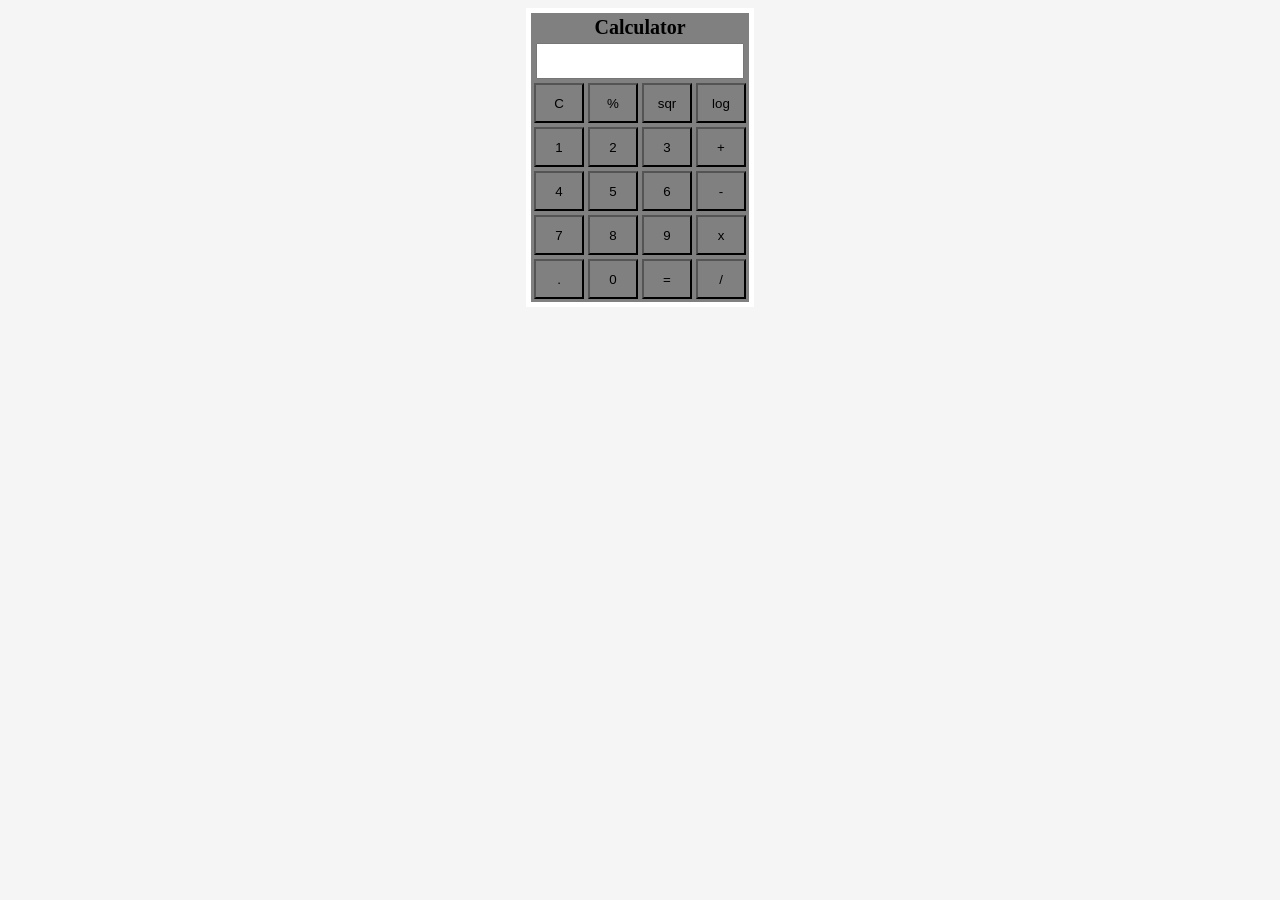
<file: assi7/index.html>
<!DOCTYPE html>
<html lang="en">
<head>
    <meta charset="UTF-8">
    <meta name="viewport" content="width=device-width, initial-scale=1.0">
    <title>Document</title>
    <link rel="stylesheet" href="style.css">
</head>
<body>
    <form name="cform">
        <table align="center">
        <tr>
        <td colspan="4">Calculator</td>
        </tr>
        
        <tr>
        <td colspan="4"><input id="inpval" type="text" name="display" style:"text-align=right " class="inp"></td>
        </tr>
        
        
        <tr>
        <td><input class="stngc" type="button" name="btnc" value="C" onclick="cform.display.value +='' "></td> 
        
        <td><input class="stng"  type="button" name="btn%" value="%" onclick="cform.display.value +='%' "></td>
        <td><input class="stng"  type="button" name="btn3sqr" value="sqr" onclick="getnum() "></td>
        <td><input class="stng"  type="button" name="btnlog" value="log" onclick="cform.display.value +='log' "></td>
        </tr>
        
        <tr>
        <td><input class="stng" type="button" name="btn1" value="1" onclick="cform.display.value +='1' "></td>
        <td><input class="stng"  type="button" name="btn2" value="2" onclick="cform.display.value +='2' "></td>
        <td><input class="stng"  type="button" name="btn3" value="3" onclick="cform.display.value +='3' "></td>
        <td><input class="stng"  type="button" name="btnPlx" value="+" onclick="cform.display.value +='+' "></td>
        </tr>
        
        
        <tr>
        <td><input class="stng"  type="button" name="btn4" value="4" onclick="cform.display.value +='4' "></td>
        <td><input class="stng"  type="button" name="btn5" value="5" onclick="cform.display.value +='5' "></td>
        <td><input class="stng"  type="button" name="btn6" value="6" onclick="cform.display.value +='6' "></td>
        <td><input class="stng"  type="button" name="btnSub" value="-" onclick="cform.display.value +='-' "></td>
        </tr>
        
        
        <tr>
        <td><input class="stng"  type="button" name="btn7" value="7" onclick="cform.display.value +='7' "></td>
        <td><input class="stng"  type="button" name="btn8" value="8" onclick="cform.display.value +='8' "></td>
        <td><input class="stng"  type="button" name="btn9" value="9" onclick="cform.display.value +='9' "></td>
        <td><input class="stng"  type="button" name="btnMul" value="x" onclick="cform.display.value +='*' "></td>
        </tr>
        
        
        <tr>
        <td><input class="stng"  type="button" name="btndot" value="." onclick="cform.display.value ='.' "></td>
        <td><input class="stng"  type="button" name="btn0" value="0" onclick="cform.display.value +='0' "></td>
        <td><input class="stng"  type="button" name="btnEqual" value="=" onclick="cform.display.value = eval(cform.display.value)"></td>
        <td><input class="stng"  type="button" name="btnDiv" value="/" onclick="cform.display.value +='/' "></td>
        </tr>
        </table>
        </form>
        
</body>
<script src="app.js"></script>
</html>
</file>
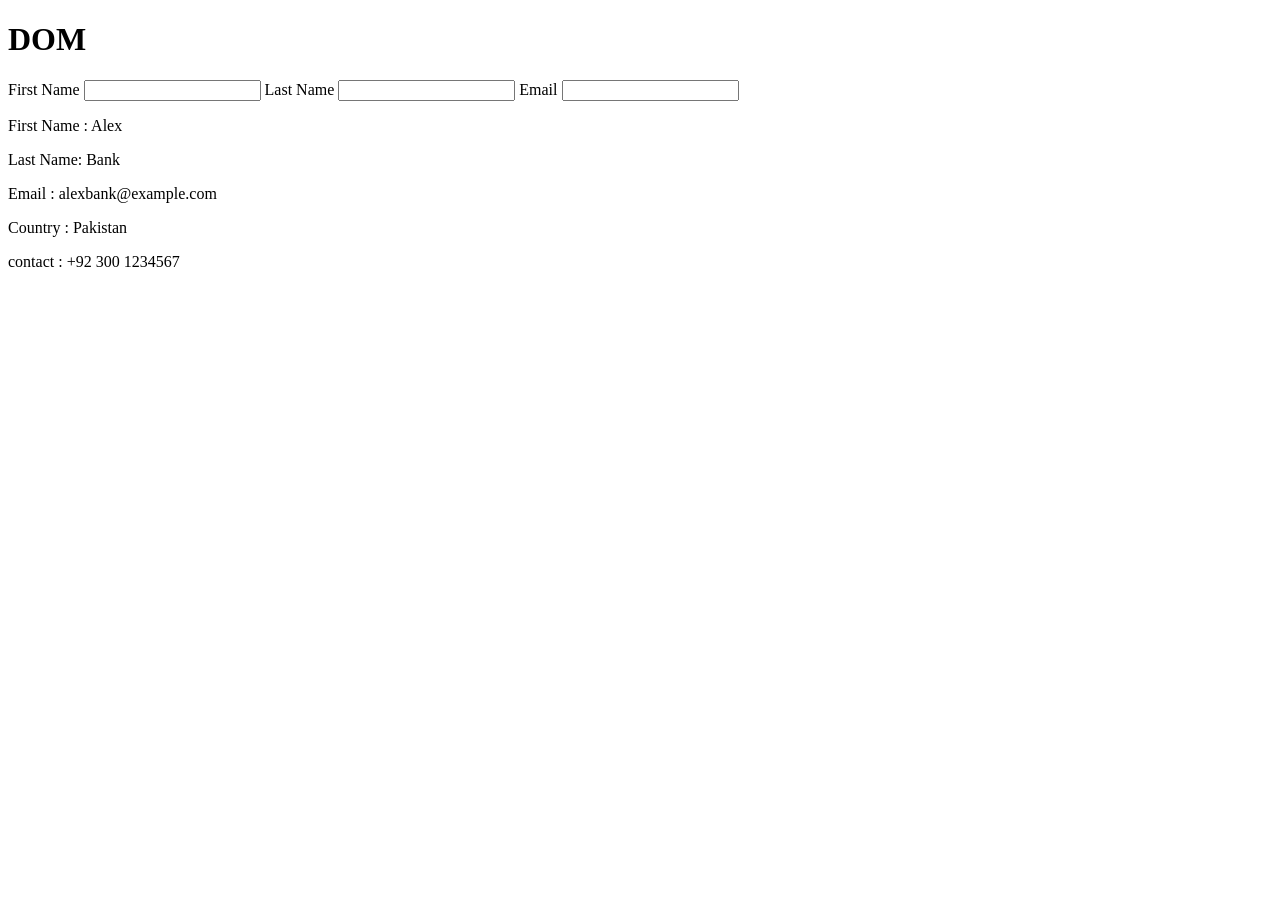
<file: Assigment9/index.html>
<!DOCTYPE html>
<html lang="en">

<head>
    <meta charset="UTF-8">
    <meta name="viewport" content="width=device-width, initial-scale=1.0">
    <title>Document</title>
    <link rel="stylesheet" href="style.css">

</head>

<body>


    <div> <h1> DOM </h1> <div id="form-content" class=”content”> <label for=”first-name”>First Name</label> <input type=”text” id="first-name" /> <label for=”last-name”>Last Name</label> <input type=”text” id="last-name"/> <label for=”email”>Email</label> <input type=”text” id="email" /> </div> <div id="main-content" class=”content”> <p class="render"> First Name : Alex</p> <p class="render"id="last-name">Last Name: Bank</p> <p class="render"> Email : alexbank@example.com</p> <p class="render"> Country : Pakistan </p> <p class="render"> contact : +92 300 1234567</p> </div> </div> 

   

    <!-- chapter49to52 -->
    <!-- task 1 -->

    <!-- <div>
        Name<input type="text" id='name'><br><br>
        Password<input type="text" id='password'><br>
        <button  onclick="signup()">Signup</button>
    </div> -->

    <!-- task2 -->

    <!-- <p id="text" >Lorem ipsum dolor sit, amet consectetur adipisicing elit. Recusandae, vitae exercitationem nam, suscipit nemo, iusto laborum nihil veniam quam minus ducimus fugiat at dignissimos eos iste architecto eum illum provident!</p> -->

    <!-- <p id="para" >Lorem ipsum, dolor sit amet consectetur adipisicing elit. <a href="javascript:void(0)" onclick="readMore()"> read more</a></p> -->


    <!-- task3 -->


    <!-- <div>
        <table id="mytable"  >
            <tr>
                <th>
                    index no
                </th>
                <th>
                    Name
                </th>
                <th>
                    class
                </th>
            </tr>
            <tr  id="deleted">
                <td>
                    01
                </td>
                <td>
                    jolli
                </td>
                <td>
                    78
                </td>
        <td><button type="button" class="btn btn-dark" value="Delete Row" onclick="deleteNumber(this)">Delete</button></td>
        <td><button type="button" class="btn btn-dark" value="Edit Row" onclick="editvalue(this)">Edit</button></td>
            
            </tr>
            <tr  id="deleted"> 
                <td>
                    02
                </td>
                <td>
                    noshaba
                </td>
                <td>
                    79
                </td>
        <td><button type="button" class="btn btn-dark" value="Delete Row" onclick="deleteNumber(this)">Delete</button></td>
        <td><button type="button" class="btn btn-dark" value="Edit Row" onclick="editvalue(this)">Edit</button></td>
                
            </tr>
            <tr  id="deleted">
                <td>
                    03
                </td>
                <td>
                    shaheen
                </td>
                <td>
                    70
                </td>
        <td><button type="button" class="btn btn-dark" value="Delete Row" onclick="deleteNumber(this)">Delete</button></td>
        <td><button type="button" class="btn btn-dark" value="Edit Row" onclick="editvalue(this)">Edit</button></td>
                
            </tr>
            <tr  id="deleted">
                <td>
                    04
                </td>
                <td>
                    ali
                </td>
                <td>
                    67
                </td>
        <td><button type="button" class="btn btn-dark" value="Delete Row" onclick="deleteNumber(this)">Delete</button></td>
        <td><button type="button" class="btn btn-dark" value="Edit Row" onclick="editvalue(this)">Edit</button></td>
                
            </tr>
            <tr  id="deleted">
                <td>
                    05
                </td>
                <td>
                    Danish
                </td>
                <td>
                    89
                </td>
        <td><button type="button" class="btn btn-dark" value="Delete Row" onclick="deleteNumber(this)">Delete</button></td>
        <td><button type="button" class="btn btn-dark" value="Edit Row" onclick="editvalue(this)">Edit</button></td>

            </tr>
            <tr>
                <td>
                    06
                </td>
                <td>
                    Maryam
                </td>
                <td>
                    54
                </td>
        <td><button type="button" class="btn btn-dark" value="Delete Row" onclick="deleteNumber(this)">Delete</button></td>
        <td><button type="button" class="btn btn-dark" value="Edit Row" onclick="editvalue(this)">Edit</button></td>

            </tr>
            <tr  id="deleted">
                <td>
                    07
                </td>
                <td>
                    Amber
                </td>
                <td>
                    45
                </td>
        <td><button type="button" class="btn btn-dark" value="Delete Row" onclick="deleteNumber(this)">Delete</button></td>
        <td><button type="button" class="btn btn-dark" value="Edit Row" onclick="editvalue(this)">Edit</button></td>
                
            </tr>
            <tr  id="deleted">
                <td>
                    08
                </td>
                <td>
                    yazar
                </td>
                <td>
                    90
                </td>
        <td><button type="button" class="btn btn-dark" value="Delete Row" onclick="deleteNumber(this)">Delete</button></td>
        <td><button type="button" class="btn btn-dark" value="Edit Row" onclick="editvalue(this)">Edit</button></td>
                
            </tr>
            <tr  id="deleted">
                <td>
                    09
                </td>
                <td>
                    waqar
                </td>
                <td>
                    75
                </td>
        <td><button type="button" class="btn btn-dark" value="Delete Row" onclick="deleteNumber(this)">Delete</button></td>
        <td><button type="button" class="btn btn-dark" value="Edit Row" onclick="editvalue(this)">Edit</button></td>

            </tr>
            <tr  id="deleted">
                <td>
                    10
                </td>
                <td>
                    Mahnoor
                </td>
                <td>
                    90
                </td>
                
        
                <td><button type="button" class="btn btn-dark" value="Delete Row" onclick="deleteNumber(this)">Delete</button></td>
        <td><button type="button" class="btn btn-dark" value="Edit Row" onclick="editvalue(this)">Edit</button></td>

                
            </tr>
        </table>
    </div>  -->








    <!-- chapter 43to48 -->

    <!-- task 1 -->

    <!-- <a href="#" onclick="showBox()" id="box"> click here</a> -->


    <!-- task2 -->

    <!-- <img src="images/mb1.jpg" onclick="showImage()" alt="">
    <img src="images/mb2.jpg" onclick="showImage()" alt="">
    <img src="images/mb3.jpg" onclick="showImage()" alt="">
    <img src="images/mb4.png" onclick="showImage()" alt=""> -->



    <!-- task3 -->

    <!-- <div>
        <table id="mytable"  >
            <tr>
                <th>
                    index no
                </th>
                <th>
                    Name
                </th>
                <th>
                    class
                </th>
            </tr>
            <tr  id="deleted">
                <td>
                    01
                </td>
                <td>
                    jolli
                </td>
                <td>
                    78
                </td>
        <td><button type="button" class="btn btn-dark" value="Delete Row" onclick="deleteNumber(this)">Delete</button></td>
            
            </tr>
            <tr  id="deleted"> 
                <td>
                    02
                </td>
                <td>
                    noshaba
                </td>
                <td>
                    79
                </td>
        <td><button type="button" class="btn btn-dark" value="Delete Row" onclick="deleteNumber(this)">Delete</button></td>
                
            </tr>
            <tr  id="deleted">
                <td>
                    03
                </td>
                <td>
                    shaheen
                </td>
                <td>
                    70
                </td>
        <td><button type="button" class="btn btn-dark" value="Delete Row" onclick="deleteNumber(this)">Delete</button></td>
                
            </tr>
            <tr  id="deleted">
                <td>
                    04
                </td>
                <td>
                    ali
                </td>
                <td>
                    67
                </td>
        <td><button type="button" class="btn btn-dark" value="Delete Row" onclick="deleteNumber(this)">Delete</button></td>
                
            </tr>
            <tr  id="deleted">
                <td>
                    05
                </td>
                <td>
                    Danish
                </td>
                <td>
                    89
                </td>
        <td><button type="button" class="btn btn-dark" value="Delete Row" onclick="deleteNumber(this)">Delete</button></td>

            </tr>
            <tr>
                <td>
                    06
                </td>
                <td>
                    Maryam
                </td>
                <td>
                    54
                </td>
        <td><button type="button" class="btn btn-dark" value="Delete Row" onclick="deleteNumber(this)">Delete</button></td>

            </tr>
            <tr  id="deleted">
                <td>
                    07
                </td>
                <td>
                    Amber
                </td>
                <td>
                    45
                </td>
        <td><button type="button" class="btn btn-dark" value="Delete Row" onclick="deleteNumber(this)">Delete</button></td>
                
            </tr>
            <tr  id="deleted">
                <td>
                    08
                </td>
                <td>
                    yazar
                </td>
                <td>
                    90
                </td>
        <td><button type="button" class="btn btn-dark" value="Delete Row" onclick="deleteNumber(this)">Delete</button></td>

            </tr>
            <tr  id="deleted">
                <td>
                    09
                </td>
                <td>
                    waqar
                </td>
                <td>
                    75
                </td>
        <td><button type="button" class="btn btn-dark" value="Delete Row" onclick="deleteNumber(this)">Delete</button></td>

            </tr>
            <tr  id="deleted">
                <td>
                    10
                </td>
                <td>
                    Mahnoor
                </td>
                <td>
                    90
                </td>
                
        <td><button type="button" class="btn btn-dark" value="Delete Row" onclick="deleteNumber(this)">Delete</button></td>
                    
                
            </tr>
        </table>
    </div> -->

    <!-- task4 -->
    <!-- <img src="images/mb1.jpg" class='change' onmouseover="image1()" onmouseout="image2()" onclick="image1()" id="img1" alt=""> -->

    <!-- <div>
        <h1>
            Counter
        </h1>
        <h1 id="counting">0</h1><br><br>
        <button onclick="increasebtn()" >Increase counter</button>
        <button onclick="decreasebtn()">Decrease counter</button>
        


    </div> -->










































    <!-- chapter 53 to 57 -->
    <!-- task 1-->


    <script src="app.js"></script>

</body>

</html>
</file>
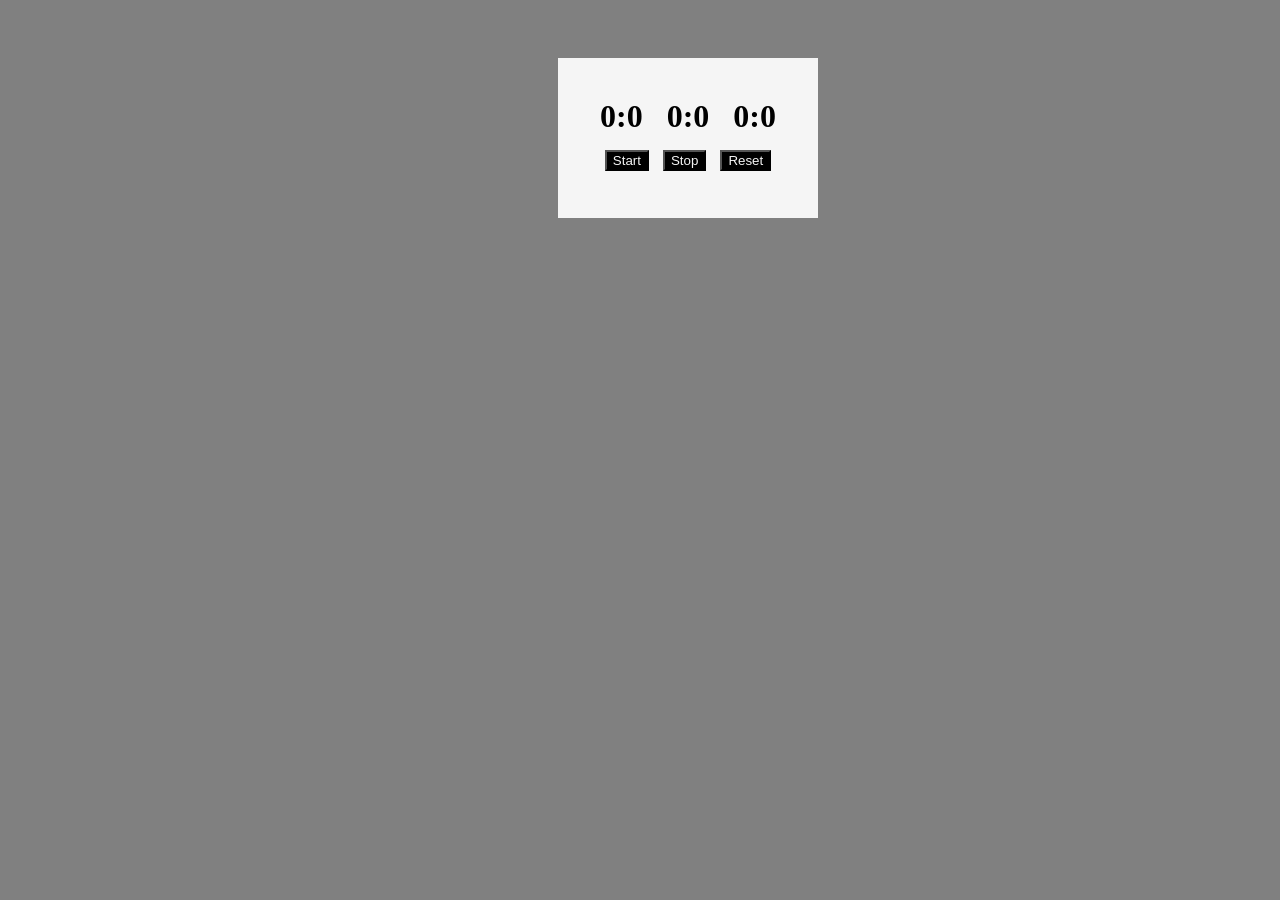
<file: stop watch/index.html>
<!DOCTYPE html>
<html lang="en">
<head>
    <meta charset="UTF-8">
    <meta name="viewport" content="width=device-width, initial-scale=1.0">
    <title>stop watch</title>
    <link rel="stylesheet" href="style.css">
</head>
<body>
    <div class="main">
         
        <h1 id="min">0:0</h1>
        <h1 id="sec">0:0</h1>
        <h1 id="msec">0:0</h1><br>
        <button id="start_btn" onclick="start() " >Start</button>
        <button id="stop_btn" onclick="stop()">Stop</button>
        <button id="reset_btn" onclick="reset()">Reset</button>
    </div>
</body>
<script src="app.js"></script>
</html>
</file>
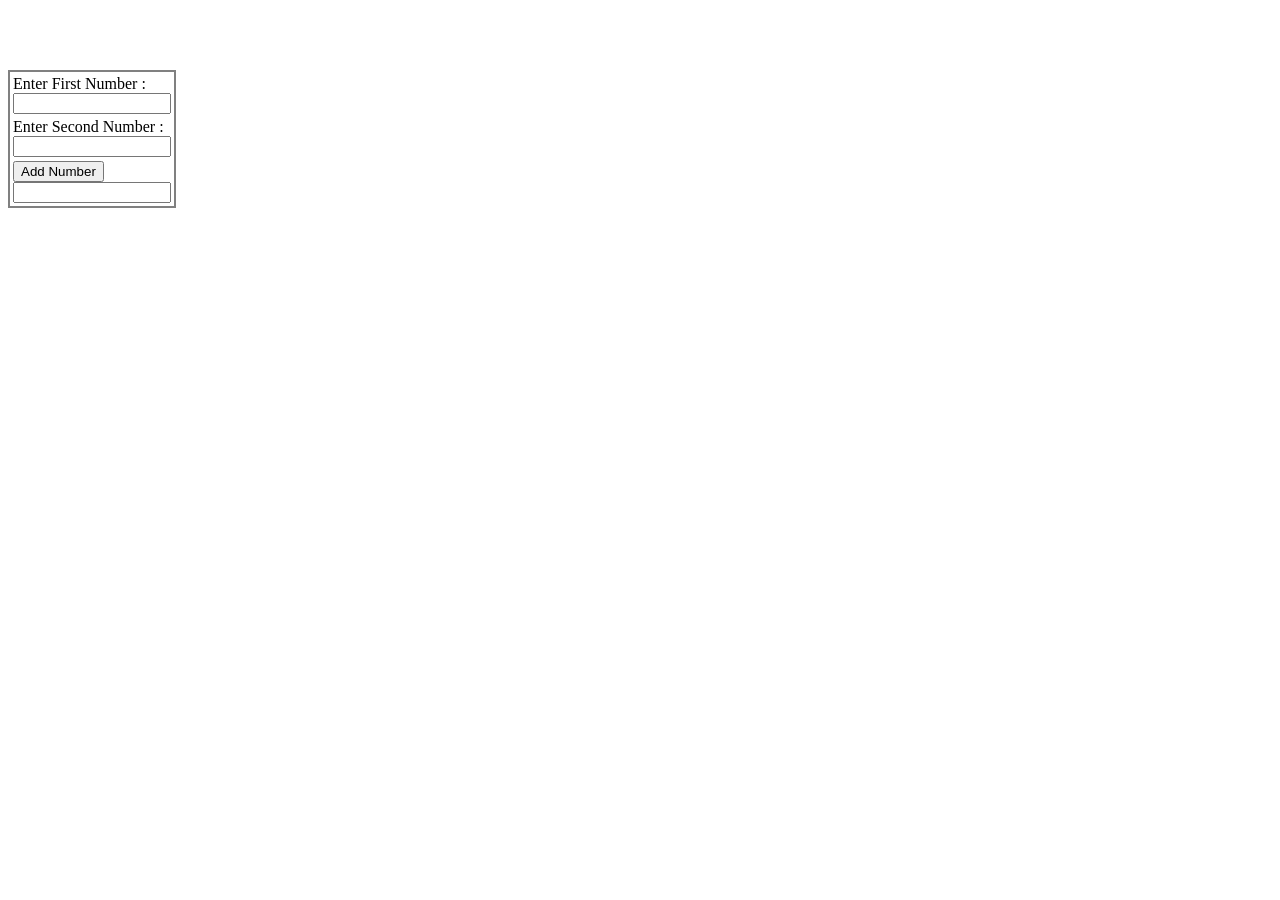
<file: Assignment file/chapter 35-38/index.html>
<!DOCTYPE html>
<html lang="en">
<head>
    <meta charset="UTF-8">
    <meta name="viewport" content="width=device-width, initial-scale=1.0">
    <title>Chapter 35-38</title>
    <style>
        h1{
            font-size: 20px;
            border: 1px solid rgb(219, 219, 247);
            margin: 20px;
            padding: 30px;
            border-width: 5px;
            box-shadow: azure;
        }
table{
    border: 2px solid grey;
}
table  td, input{
    width: 150px;
}

#cont{
    width: 30px;
    text-align: center;
    background: rgb(247, 219, 219);
    color: rgb(94, 64, 64);
    font-size: 20px;
}

    </style>
    <script src="app.js"></script>
</head>
<body>

    <p id="showDate"></p>


    <br/><br/><br/>
    <table>
        <tr>
        <td>
            <lable>Enter First Number :</lable> <input id="first">
        </td>
    </tr>
    <tr>
        <td>
            <lable>Enter Second Number :</lable><input id="second">
        </td>
    </tr>

    <tr>
        <td>
            <button onclick="add()">Add Number</button>
            <input id="answer">
        </td>
    </tr>
    </table>
</body>
</html>
</file>
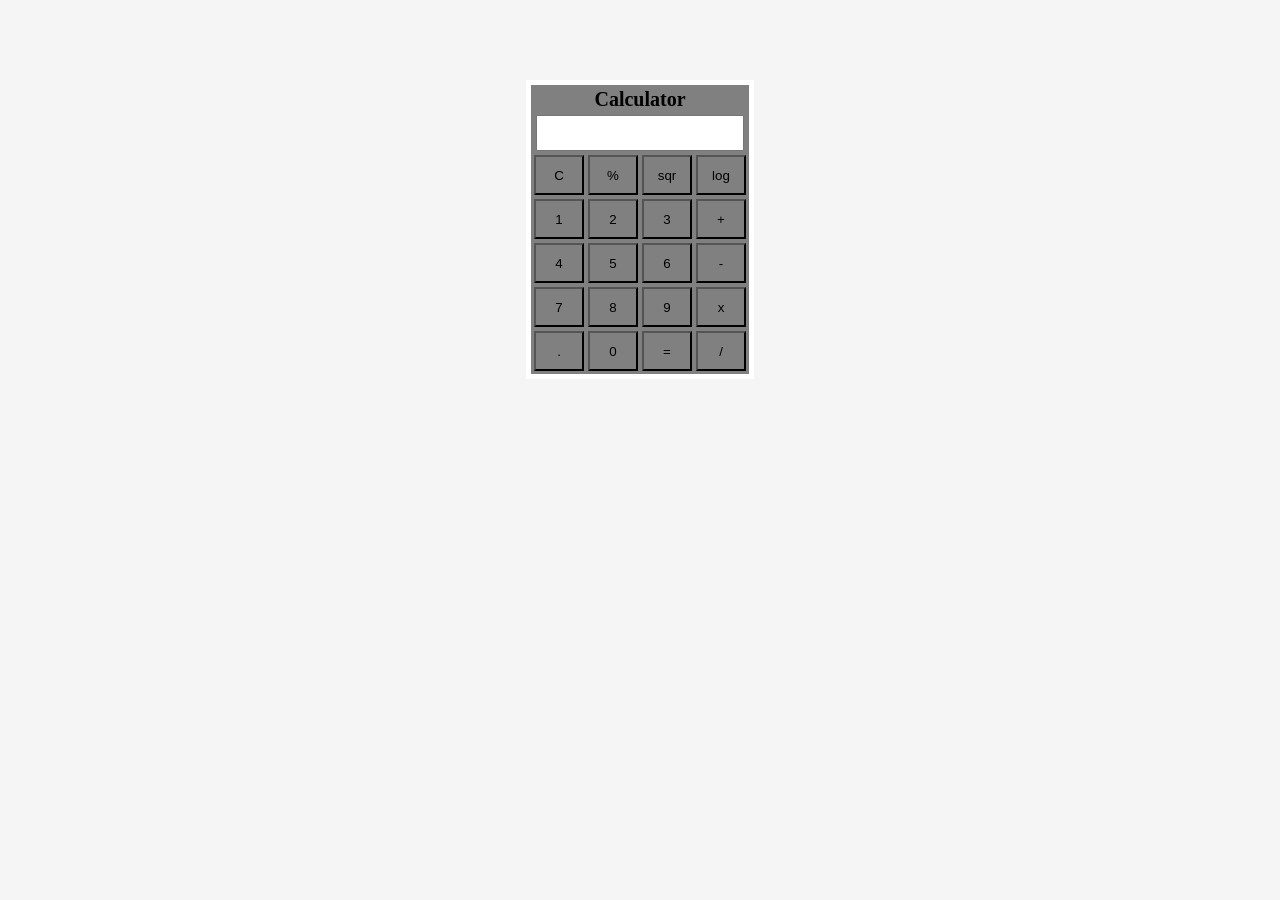
<file: Calculator java script.html>
<!doctype html>
<html>
<head>
<meta charset="utf-8">
<title>Calculator</title>
<style type="text/css">

body {
background: whitesmoke;
}

table {
background:grey;
border: 5px solid white;
}


td {
text-align:center;
color:black;
font-size:20px;
font-weight:bold;
}


.stng{
    width: 50px;
    height: 40px;
background-color:grey;
color:black;
}
.inp{
    width: 200px;
    height: 30px;
}
.stngc{
         width: 50px;
    height: 40px;
background-color:grey;
color:black;
}

</style>
</head>

<body>
<br>
<br>
<br>
<br>
<form name="cform">
<table align="center">
<tr>
<td colspan="4">Calculator</td>
</tr>

<tr>
<td colspan="4"><input type="text" name="display" style:"text-align=right " class="inp"></td>
</tr>


<tr>
<td><input class="stngc" type="button" name="btnc" value="C" onclick="cform.display.value +='' "></td> 

<td><input class="stng"  type="button" name="btn%" value="%" onclick="cform.display.value +='%' "></td>
<td><input class="stng"  type="button" name="btn3sqr" value="sqr" onclick="cform.display.value +='sqr' "></td>
<td><input class="stng"  type="button" name="btnlog" value="log" onclick="cform.display.value +='log' "></td>
</tr>

<tr>
<td><input class="stng" type="button" name="btn1" value="1" onclick="cform.display.value +='1' "></td>
<td><input class="stng"  type="button" name="btn2" value="2" onclick="cform.display.value +='2' "></td>
<td><input class="stng"  type="button" name="btn3" value="3" onclick="cform.display.value +='3' "></td>
<td><input class="stng"  type="button" name="btnPlx" value="+" onclick="cform.display.value +='+' "></td>
</tr>


<tr>
<td><input class="stng"  type="button" name="btn4" value="4" onclick="cform.display.value +='4' "></td>
<td><input class="stng"  type="button" name="btn5" value="5" onclick="cform.display.value +='5' "></td>
<td><input class="stng"  type="button" name="btn6" value="6" onclick="cform.display.value +='6' "></td>
<td><input class="stng"  type="button" name="btnSub" value="-" onclick="cform.display.value +='-' "></td>
</tr>


<tr>
<td><input class="stng"  type="button" name="btn7" value="7" onclick="cform.display.value +='7' "></td>
<td><input class="stng"  type="button" name="btn8" value="8" onclick="cform.display.value +='8' "></td>
<td><input class="stng"  type="button" name="btn9" value="9" onclick="cform.display.value +='9' "></td>
<td><input class="stng"  type="button" name="btnMul" value="x" onclick="cform.display.value +='*' "></td>
</tr>


<tr>
<td><input class="stng"  type="button" name="btndot" value="." onclick="cform.display.value ='.' "></td>
<td><input class="stng"  type="button" name="btn0" value="0" onclick="cform.display.value +='0' "></td>
<td><input class="stng"  type="button" name="btnEqual" value="=" onclick="cform.display.value = eval(cform.display.value)"></td>
<td><input class="stng"  type="button" name="btnDiv" value="/" onclick="cform.display.value +='/' "></td>
</tr>
</table>
</form>

</body>
</html>
</file>
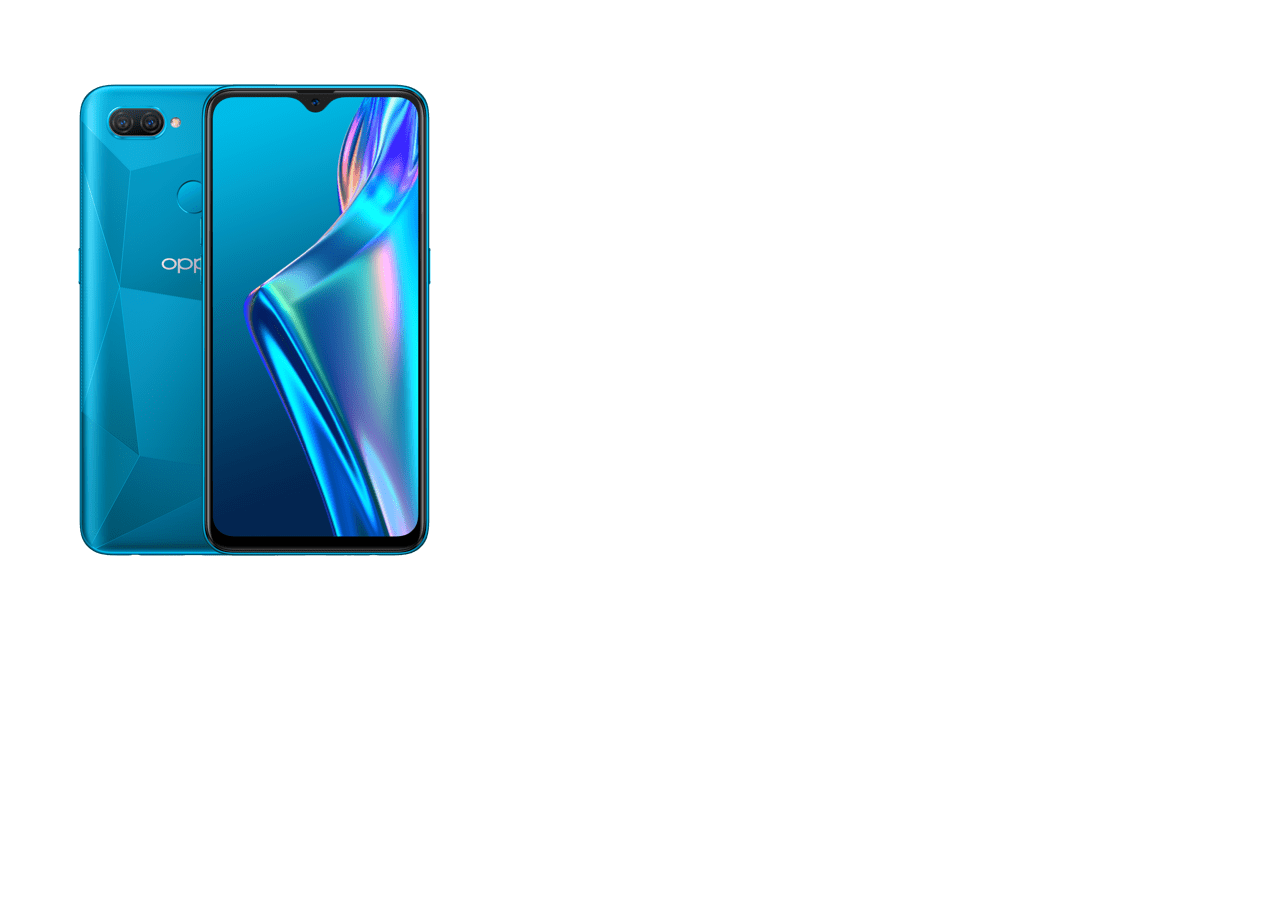
<file: Assigment9/model.html>
<!DOCTYPE html>
<html lang="en">
<head>
    <meta charset="UTF-8">
    <meta name="viewport" content="width=device-width, initial-scale=1.0">
    <title>Document</title>
    <link rel="stylesheet" href="style.css">
    <link rel="stylesheet" href="https://stackpath.bootstrapcdn.com/bootstrap/4.5.0/css/bootstrap.min.css" integrity="sha384-9aIt2nRpC12Uk9gS9baDl411NQApFmC26EwAOH8WgZl5MYYxFfc+NcPb1dKGj7Sk" crossorigin="anonymous">

</head>
<body>
     <!-- chapter 58to 67 -->

    <!-- task1 -->


    <!-- chapter 52 to 57 -->
    <!-- task3 -->
    <!-- <div class="allimages" id="modalimage">

    </div> -->
    
    <!-- <a href="#" id="modalimage" onclick="modal()">Click here </a> -->
   
<!-- task4 -->

<!-- Button trigger modal -->
<img src="images/mb4.png" data-toggle="modal" data-target="#exampleModal" alt="">
<!-- <button type="button" class="btn btn-primary" data-toggle="modal" data-target="#exampleModal"> -->
    
  </button>
  
  <!-- Modal -->
  <div class="modal fade" id="exampleModal" tabindex="-1" role="dialog" aria-labelledby="exampleModalLabel" aria-hidden="true">
    <div class="modal-dialog">
      <div class="modal-content">
        <div class="modal-header">
          <h5 class="modal-title" id="exampleModalLabel">Modal title</h5>
          <button type="button" class="close" data-dismiss="modal" aria-label="Close">
            <span aria-hidden="true">&times;</span>
          </button>
        </div>
        <div class="modal-body">
          ...
        </div>
        <div class="modal-footer">
          <button type="button" class="btn btn-secondary" data-dismiss="modal">Close</button>
          <button type="button" class="btn btn-primary">Save changes</button>
        </div>
      </div>
    </div>
  </div>




    <script src="https://code.jquery.com/jquery-3.5.1.slim.min.js" integrity="sha384-DfXdz2htPH0lsSSs5nCTpuj/zy4C+OGpamoFVy38MVBnE+IbbVYUew+OrCXaRkfj" crossorigin="anonymous"></script>
<script src="https://cdn.jsdelivr.net/npm/popper.js@1.16.0/dist/umd/popper.min.js" integrity="sha384-Q6E9RHvbIyZFJoft+2mJbHaEWldlvI9IOYy5n3zV9zzTtmI3UksdQRVvoxMfooAo" crossorigin="anonymous"></script>
<script src="https://stackpath.bootstrapcdn.com/bootstrap/4.5.0/js/bootstrap.min.js" integrity="sha384-OgVRvuATP1z7JjHLkuOU7Xw704+h835Lr+6QL9UvYjZE3Ipu6Tp75j7Bh/kR0JKI" crossorigin="anonymous"></script>
</body>



<script src="app.js"></script>

</html>
</file>
<file: assi7/style.css>
body {
    background: whitesmoke;
    }
    
    table {
    background:grey;
    border: 5px solid white;
    }
    
    
    td {
    text-align:center;
    color:black;
    font-size:20px;
    font-weight:bold;
    }
    
    
    .stng{
        width: 50px;
        height: 40px;
    background-color:grey;
    color:black;
    }
    .inp{
        width: 200px;
        height: 30px;
    }
    .stngc{
             width: 50px;
        height: 40px;
    background-color:grey;
    color:black;
    }
</file>
<file: Assigment9/style.css>
.change
{
    width: 50%;
    height: auto;
}

.allimages {
    height: 150px;
    width: 500px;
    background-color: #eee;
    
}
</file>
<file: stop watch/style.css>
h1{
    display: inline-block;
    margin: 10px;
}
button{
    display: inline-block;
    margin: 5px;
    background-color: black;
    color: whitesmoke;
    
}
.main{
    display: inline-block;
    text-align: center;
    background-color:whitesmoke;
    width: 200px;
    height: 100px;
    margin-left: 550px;
    padding: 30px;
    position: relative;
    top: 50px;
}
body{
    background-color:gray;
}
</file>
